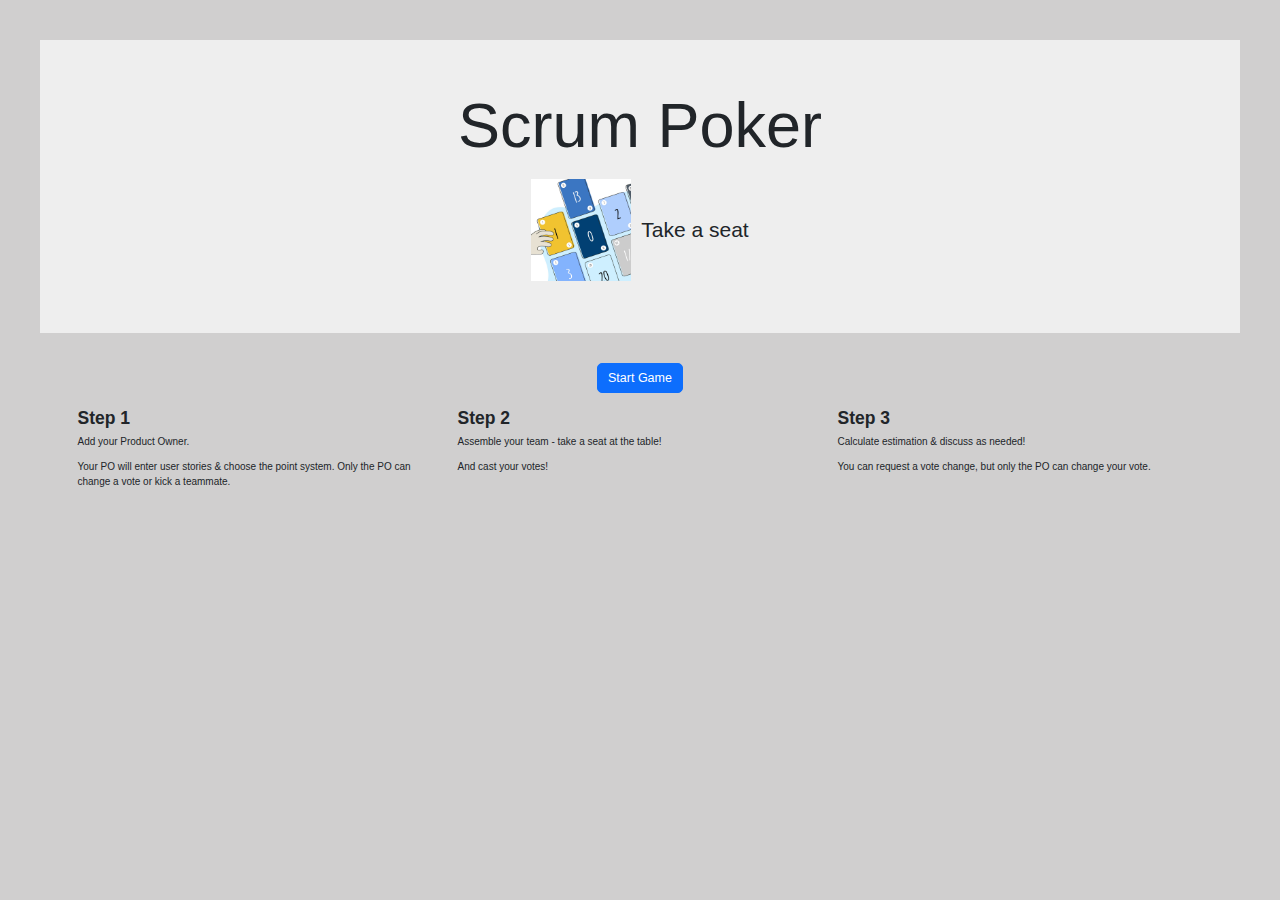
<file: index.html>
<!doctype html>
<html lang="en">
<head>

  <meta charset="utf-8">
  <meta name="viewport" content="width=device-width, initial-scale=1">
  <link rel="stylesheet" href="https://maxcdn.bootstrapcdn.com/bootstrap/3.4.1/css/bootstrap.min.css">
  <script src="https://ajax.googleapis.com/ajax/libs/jquery/3.7.1/jquery.min.js"></script>
  <script src="https://maxcdn.bootstrapcdn.com/bootstrap/3.4.1/js/bootstrap.min.js"></script>

  <link href="https://cdn.jsdelivr.net/npm/bootstrap@5.3.0/dist/css/bootstrap.min.css" rel="stylesheet">
  
  <!--Supress favicon error-->
  <link rel="icon" href="data:,">

    
  <link rel="stylesheet" href="stylesheet.css">
    
  <title>Scrum Poker | Welcome</title>

  <style>
    div img {
    width: 100px;
    height: auto;      
    display: block;    
    margin: 0 auto;    
    }
    </style>

</head>
<body>

<div class="jumbotron text-center">
  <h1 class="display-3 mb-4">Scrum Poker</h1>

  <div class="d-inline-flex align-items-center">
    <img src="scrump.png" alt="Scrum Poker" class="me-3" style="max-width: 120px;">
    <p class="lead m-0">Take a seat</p>
  </div>
</div>

  <div class="d-flex justify-content-center">
    <a href="startgame.html" class="btn btn-primary btn-lg">Start Game</a>
  </div><br>
  
<div class="container">
  <div class="row">
    <div class="col-sm-4">
      <h3><b>Step 1</b></h3>
      <p>Add your Product Owner.</p>
      <p>Your PO will enter user stories & choose the point system. Only the PO can change a vote or kick a teammate.</p>
    </div>
    <div class="col-sm-4">
      <h3><b>Step 2</b></h3>
      <p>Assemble your team - take a seat at the table!</p>
      <p>And cast your votes!</p>
    </div>
    <div class="col-sm-4">
      <h3><b>Step 3</b></h3>        
      <p>Calculate estimation & discuss as needed!</p>
      <p>You can request a vote change, but only the PO can change your vote.</p>
    </div>
  </div>
</div>


</body>
</html>
</file>
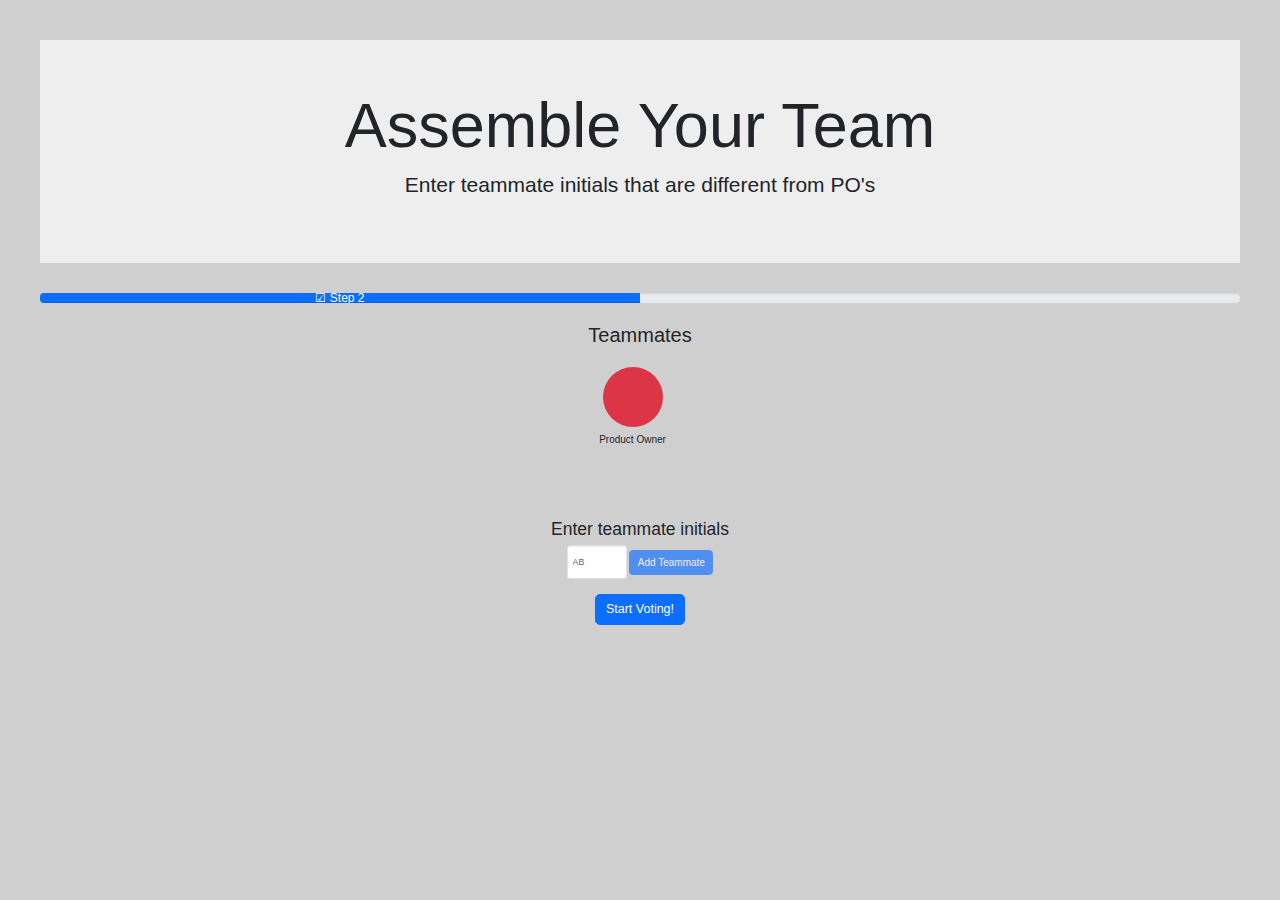
<file: assembleTeam.html>
<!doctype html>
<html lang="en">
<head>

  <meta charset="utf-8">
  <meta name="viewport" content="width=device-width, initial-scale=1">
  <link rel="stylesheet" href="https://maxcdn.bootstrapcdn.com/bootstrap/3.4.1/css/bootstrap.min.css">
  <script src="https://ajax.googleapis.com/ajax/libs/jquery/3.7.1/jquery.min.js"></script>
  <script src="https://maxcdn.bootstrapcdn.com/bootstrap/3.4.1/js/bootstrap.min.js"></script>

  <!--Supress favicon error-->
  <link rel="icon" href="data:,">

  <!--progress bar-->
  <script src="https://cdn.jsdelivr.net/npm/bootstrap@5.3.3/dist/js/bootstrap.bundle.min.js"></script>


  <link href="https://cdn.jsdelivr.net/npm/bootstrap@5.3.0/dist/css/bootstrap.min.css" rel="stylesheet">

    
  <link rel="stylesheet" href="stylesheet.css">

  <style>
  .circle {
    width: 60px;
    height: 60px;
    border-radius: 50%;
    background-color: #0d6efd; /* Bootstrap primary blue */
    color: white;
    display: flex;
    align-items: center;
    justify-content: center;
    font-weight: bold;
    font-size: 24px;
    margin: 0 auto;
  }

  .po-circle {
  background-color: #dc3545; /* bootstrap danger red or any color you want */
  }
</style>
    
  <title>Scrum Poker | Assemble Team</title>

</head>
<body>

<div class="jumbotron text-center">
  <h1>Assemble Your Team</h1>
  <p>Enter teammate initials that are different from PO's</p>
</div>

<div class="progress">
  <div class="progress-bar" role="progressbar" aria-valuenow="50"
  aria-valuemin="0" aria-valuemax="100" style="width:50%">
    ☑ Step 2
  </div>
</div>

<div class="container">
  <div class="row" id="teammate-grid">
    <!-- Full width centered heading -->
    <div class="col-12 text-center mb-4">
      <h2>Teammates</h2>
    </div>

    <div id="teammate-slots" class="row px-5">
      <!--Product Owner Slot-->
      <div class="col-12 col-sm-8 offset-sm-2 text-center mb-4">
      <div class="circle po-circle mx-auto" id="po-circle">PO</div>
      <p class="mt-2">Product Owner</p>
      </div>
    <!-- Teammate slots. Icons go here -->
      <div class="col-6 col-md-4 d-flex justify-content-center mb-4 teammate-slot"></div>
      <div class="col-6 col-md-4 d-flex justify-content-center mb-4 teammate-slot"></div>
      <div class="col-6 col-md-4 d-flex justify-content-center mb-4 teammate-slot"></div>
      <div class="col-6 col-md-4 d-flex justify-content-center mb-4 teammate-slot"></div>
      <div class="col-6 col-md-4 d-flex justify-content-center mb-4 teammate-slot"></div>
      <div class="col-6 col-md-4 d-flex justify-content-center mb-4 teammate-slot"></div>
      <!-- Add more if needed -->
    </div>
  </div>
</div>

<div class="container my-4 text-center">
  <h3>Enter teammate initials</h3>
  <input type="text" class="form-control form-control-sm d-inline-block" id="new-initials" 
    maxlength="2" style="width: 60px; text-transform: uppercase;" placeholder="AB" 
    oninput="this.value = this.value.replace(/[^a-zA-Z]/g, '')" required>
  <button id="add-teammate-btn" class="btn btn-primary ml-2">Add Teammate</button>
</div>


<div class="d-flex justify-content-center">
<a href="voting.html" class="btn btn-primary btn-lg">Start Voting!</a>
</div><br>

<script src="https://cdn.jsdelivr.net/npm/bootstrap@5.3.3/dist/js/bootstrap.bundle.min.js"></script>

<script type="module" src="team.js"></script>

</body>
</html>
</file>
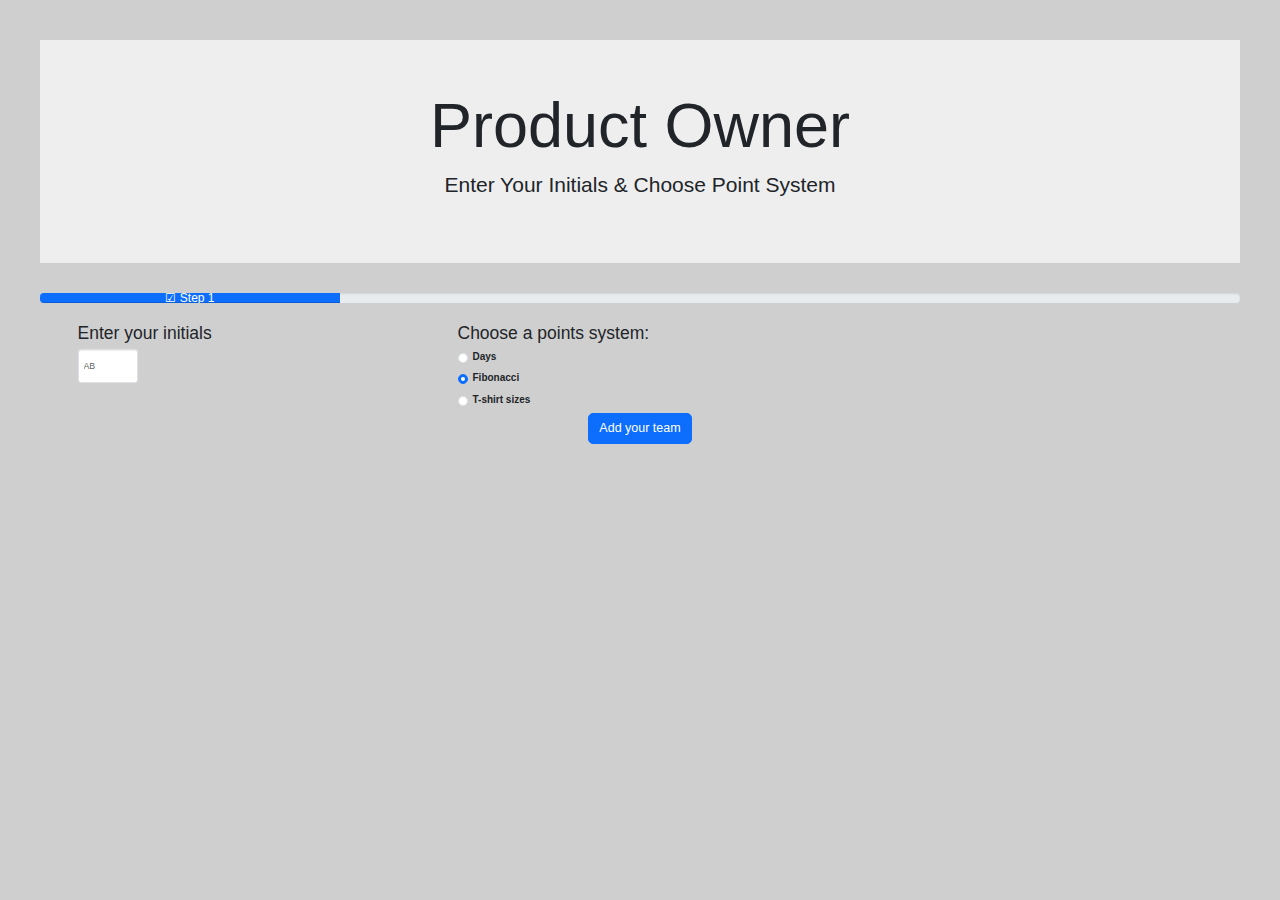
<file: startgame.html>
<!doctype html>
<html lang="en">
<head>

  <meta charset="utf-8">
  <meta name="viewport" content="width=device-width, initial-scale=1">
  <link rel="stylesheet" href="https://maxcdn.bootstrapcdn.com/bootstrap/3.4.1/css/bootstrap.min.css">
  <script src="https://ajax.googleapis.com/ajax/libs/jquery/3.7.1/jquery.min.js"></script>
  <script src="https://maxcdn.bootstrapcdn.com/bootstrap/3.4.1/js/bootstrap.min.js"></script>

  <!--Supress favicon error-->
  <link rel="icon" href="data:,">

  <!--progress bar-->
  <script src="https://cdn.jsdelivr.net/npm/bootstrap@5.3.3/dist/js/bootstrap.bundle.min.js"></script>


  <link href="https://cdn.jsdelivr.net/npm/bootstrap@5.3.0/dist/css/bootstrap.min.css" rel="stylesheet">

    
  <link rel="stylesheet" href="stylesheet.css">
    
  <title>Scrum Poker | Product Owner</title>

</head>
<body>

<div class="jumbotron text-center">
  <h1>Product Owner</h1>
  <p>Enter Your Initials & Choose Point System</p>
</div>

<div class="progress">
  <div class="progress-bar" role="progressbar" aria-valuenow="25"
  aria-valuemin="0" aria-valuemax="100" style="width:25%">
    ☑ Step 1
  </div>
</div>

<form class="needs-validation" novalidate>

<div class="container">
  <div class="row">
    <div class="col-sm-4 mb-3">
      <h3>Enter your initials</h3>
      <input type="text" class="form-control form-control-sm" id="initials" 
      maxlength="2" style="width: 60px;" placeholder="AB" 
      oninput="this.value = this.value.replace(/[^a-zA-Z]/g, '')" required>
    </div>


  <div class="col-sm-4">
  <h3>Choose a points system:</h3>

  <div class="form-check">
    <input class="form-check-input" type="radio" name="scoring" id="radioDays" value="days">
    <label class="form-check-label" for="radioDays">Days</label>
  </div>

  <div class="form-check">
    <input class="form-check-input" type="radio" name="scoring" id="radioFibonacci" value="fibonacci" checked>
    <label class="form-check-label" for="radioFibonacci">Fibonacci</label>
  </div>

  <div class="form-check">
    <input class="form-check-input" type="radio" name="scoring" id="radioTshirt" value="tshirt">
    <label class="form-check-label" for="radioTshirt">T-shirt sizes</label>
  </div>
</div>
<br>

  <div class="d-flex justify-content-center">
    <button type="submit" class="btn btn-primary btn-lg">Add your team</button>
  </div>
  </div>
  </div>
</form>

<script>
window.onload = function () {
  const forms = document.querySelectorAll('.needs-validation');

  Array.from(forms).forEach(form => {
    form.addEventListener('submit', event => {
      event.preventDefault();

      if (!form.checkValidity()) {
        event.stopPropagation();
        form.classList.add('was-validated');
      } else {
        // Validated — redirect to next page and save PO initials
        const initials = document.getElementById('initials').value.trim().toUpperCase();
        localStorage.setItem('productOwnerInitials', initials);
        window.location.href = "assembleTeam.html";
      }
    });
  });
};
</script>

<script src="https://cdn.jsdelivr.net/npm/bootstrap@5.3.3/dist/js/bootstrap.bundle.min.js"></script>
<script type="module" src="poApp.js"></script>

</body>
</html>
</file>
<file: stylesheet.css>
:root {
  --mainColor: #07c;
  --baseColor: #fff;
}

body {
  background-color: rgb(208, 207, 207);
  font-family: sans-serif;
  padding: 40px;
}

.wizard-progress {
  display: flex;
  justify-content: space-between;
  position: relative;
  width: 100%;
  max-width: 600px;
  margin: 0 auto;
}

.wizard-progress::before {
  content: '';
  position: absolute;
  top: 34px;
  left: 0;
  right: 0;
  height: 6px;
  background-color: var(--baseColor);
  z-index: 0;
}

.wizard-progress .step {
  position: relative;
  text-align: center;
  flex: 1;
  color: var(--baseColor);
  font-weight: bold;
  font-size: 14px;
  z-index: 1;
}

.wizard-progress .step .node {
  width: 36px;
  height: 36px;
  background-color: var(--baseColor);
  border: 6px solid var(--baseColor);
  border-radius: 50%;
  margin: 0 auto 10px auto;
  position: relative;
  z-index: 2;
}

.wizard-progress .step.complete .node {
  background-color: var(--mainColor);
  border-color: var(--mainColor);
}

.wizard-progress .step.complete .node::before {
  content: "\f00c";
  font-family: "Font Awesome 5 Free";
  font-weight: 900;
  color: #000;
  position: absolute;
  font-size: 14px;
  top: 50%;
  left: 50%;
  transform: translate(-50%, -50%);
}

.wizard-progress .step.in-progress .node {
  border-color: var(--mainColor);
}

.wizard-progress .step.in-progress::before {
  content: '';
  position: absolute;
  top: 34px;
  left: 50%;
  right: 0;
  height: 6px;
  background: linear-gradient(to right, var(--mainColor), var(--baseColor));
  z-index: 0;
}
</file>
